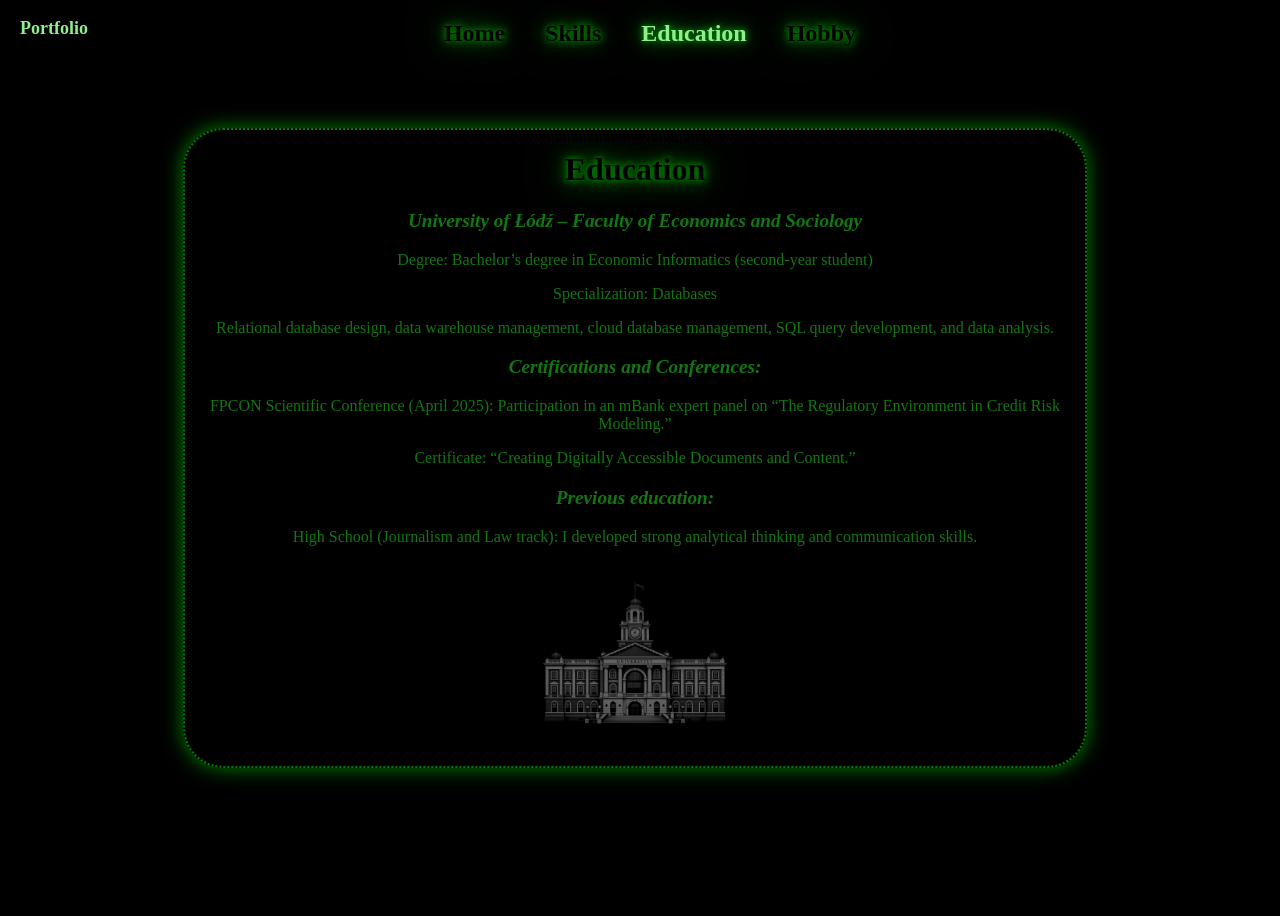
<file: education.html>
<!DOCTYPE html>
<html lang="en">
<head>
    <meta charset="UTF-8">
    <meta name="viewport" content="width=device-width, initial-scale=1.0">
    <link rel="stylesheet" href="style.css">
    <title>skills</title>

    <p class="logo">Portfolio</p>



</head>
<body class="education">
<nav class="navi">
    <a href="index.html">Home</a>
    <a href="skills.html">Skills</a>
    <a href="#" class="active">Education</a>
    <!-- <a href="contact.html">Contact</a> -->
    <a href="hobby.html">Hobby</a>
</nav>


    <!-- <img class="un" src="uni.png" alt=""> -->
   <div class="eduu">
    <h1>Education</h1>
    
    <div class="edu-item">
        <p class="uni">University of Łódź – Faculty of Economics and Sociology</p>
        <p>Degree: Bachelor’s degree in Economic Informatics (second-year student)</p>
        <p>Specialization: Databases</p>
        <p>Relational database design, data warehouse management, cloud database management, SQL query development, and data analysis.</p>
    </div>

    <div class="edu-item">
        <p class="uni">Certifications and Conferences:</p>
        <p>FPCON Scientific Conference (April 2025): Participation in an mBank expert panel on “The Regulatory Environment in Credit Risk Modeling.”</p>
        <p>Certificate: “Creating Digitally Accessible Documents and Content.”</p>
    </div>

    <div class="edu-item">
        <p class="uni">Previous education:</p>
        <p>High School (Journalism and Law track): I developed strong analytical thinking and communication skills.</p>
    </div>

    <img class="unit" src="uni.png" alt="University Logo">
</div>


</body>
</html>
</file>
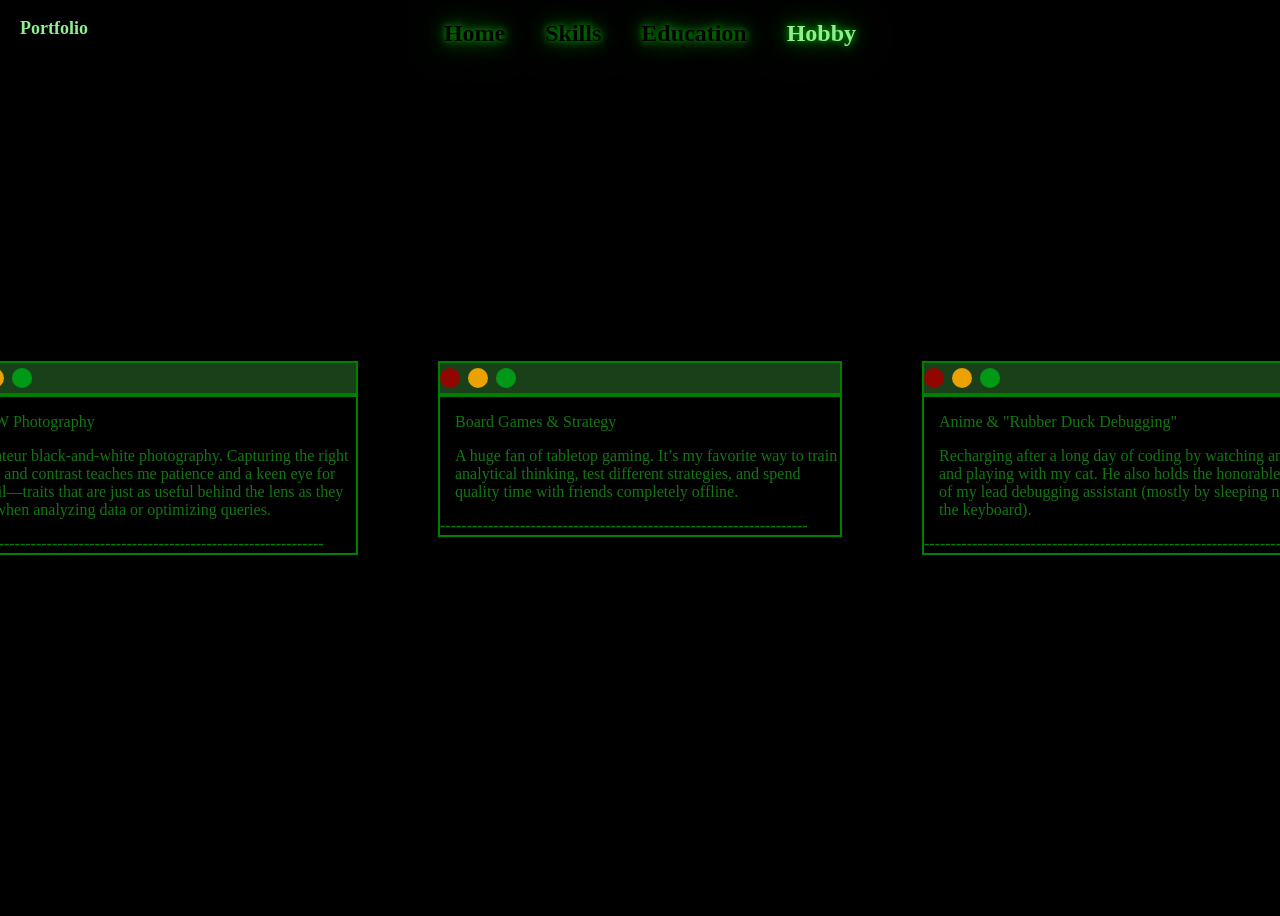
<file: hobby.html>
<!DOCTYPE html>
<html lang="en">
<head>
    <meta charset="UTF-8">
    <meta name="viewport" content="width=device-width, initial-scale=1.0">
    <link rel="stylesheet" href="style.css">
    <title>Document</title>

    <p class="logo">Portfolio</p>

<nav class="navi">
    <a href="index.html">Home</a>
    <a href="skills.html">Skills</a>
    <a href="education.html">Education</a>
    <!-- <a href="contact.html">Contact</a> -->
    <a href="hobby.html" class="active">Hobby</a>
</nav>
</head>
<body>
    <div class="allof" >
        <div class="termall">
            <div class="head">
                <span class="btn close"></span>
                <span class="btn minimize"></span>
                <span class="btn maximize"></span>
            </div>
            <div class="terminal">
                <p>B&W Photography</p>
                <p>Amateur black-and-white photography. Capturing the right light and contrast teaches me patience and a 
                    keen eye for detail—traits that are just as useful behind the lens as they are when analyzing data or optimizing queries.</p>
                <span class="typing-animation">---------------------------------------------------------------------</span>
            </div>
        </div>
        <div class="termall">
            <div class="head">
                <span class="btn close"></span>
                <span class="btn minimize"></span>
                <span class="btn maximize"></span>
            </div>
            <div class="terminal">
                <p>Board Games & Strategy</p>
                <p>A huge fan of tabletop gaming. It’s my favorite way to train analytical thinking, test different strategies, 
                    and spend quality time with friends completely offline.</p>
                <span class="typing-animation">---------------------------------------------------------------------</span>
            </div>
        </div>
        <div class="termall">
            <div class="head">
                <span class="btn close"></span>
                <span class="btn minimize"></span>
                <span class="btn maximize"></span>
            </div>
            <div class="terminal">
                <p>Anime & "Rubber Duck Debugging"</p>
                <p>Recharging after a long day of coding by watching anime and playing with my cat. He also holds the honorable title of my lead 
                    debugging assistant (mostly by sleeping next to the keyboard).</p>
                <span class="typing-animation">---------------------------------------------------------------------</span>
            </div>
        </div>






    </div>
</body>
</html>
</file>
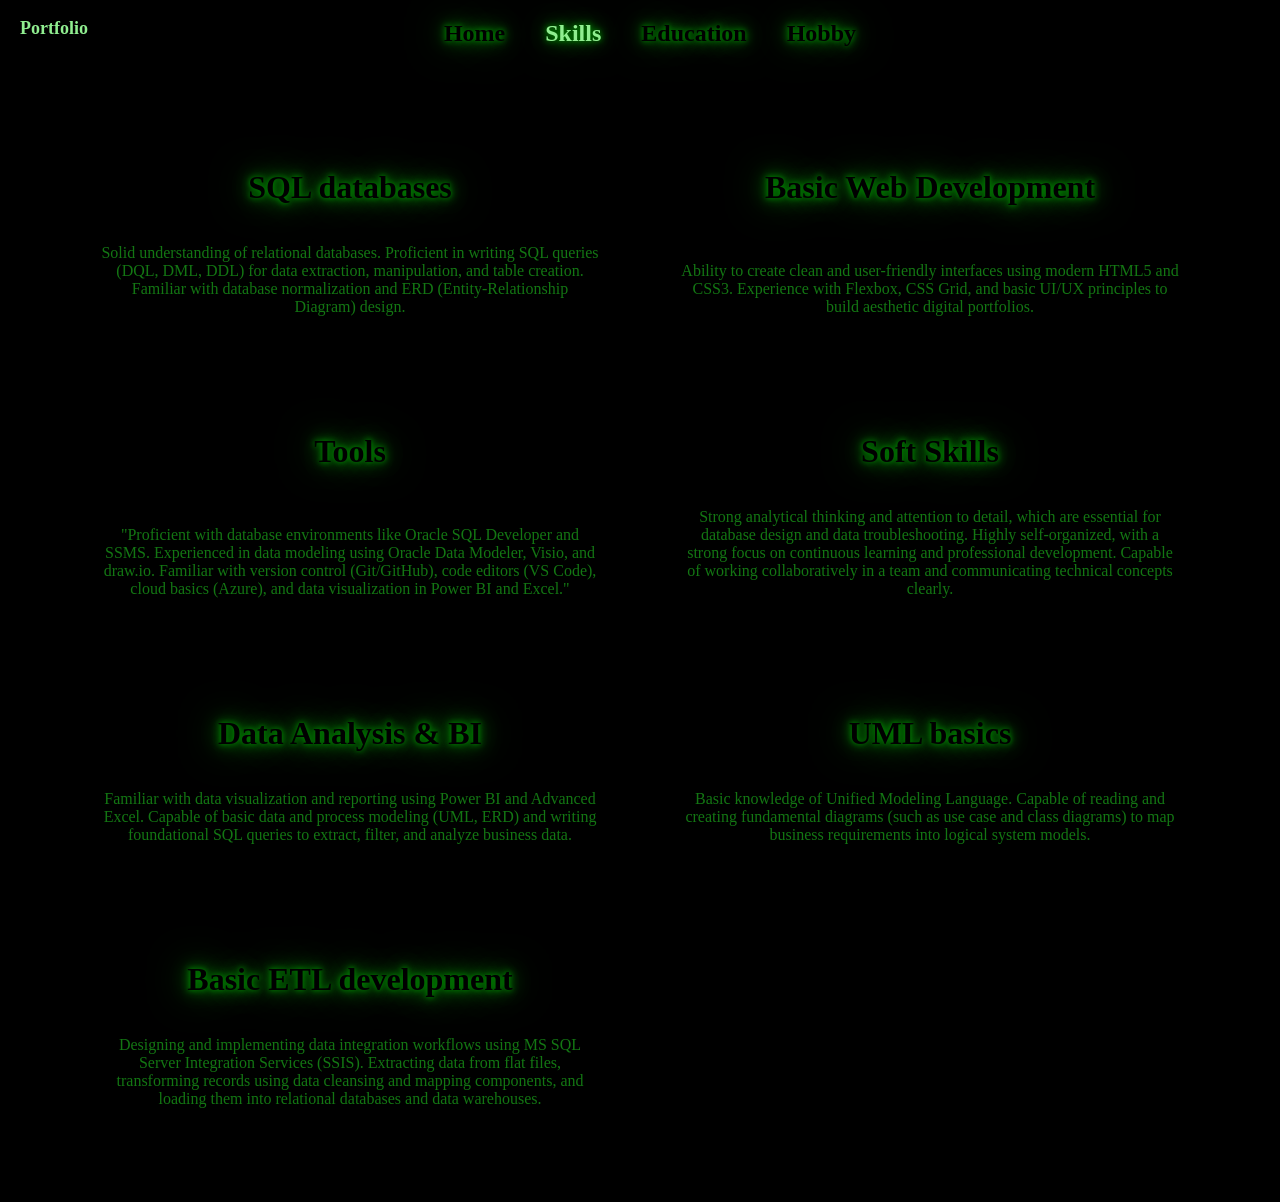
<file: skills.html>
<!DOCTYPE html>
<html lang="en">
<head>
    <meta charset="UTF-8">
    <meta name="viewport" content="width=device-width, initial-scale=1.0">
    <link rel="stylesheet" href="style.css">
    <title>skills</title>

    <p class="logo">Portfolio</p>



</head>

<body>
<nav class="navi">
    <a href="index.html">Home</a>
    <a href="#" class="active">Skills</a>
    <a href="education.html">Education</a>
    <!-- <a href="contact.html">Contact</a> -->
    <a href="hobby.html">Hobby</a>
</nav>


    <div class="skill">
        <div class="inside">
            <h1>SQL databases</h1>
            <p>
                Solid understanding of relational databases. 
                Proficient in writing SQL queries (DQL, DML, DDL) for data extraction, manipulation, and table creation. 
                Familiar with database normalization and ERD (Entity-Relationship Diagram) design.
            </p>
        </div>
        <div class="inside">
            <h1>Basic Web Development</h1>
            <p>
                Ability to create clean and user-friendly interfaces using modern HTML5 and CSS3. 
                Experience with Flexbox, CSS Grid, and basic UI/UX principles to build aesthetic digital portfolios.
            </p>
        </div>
        <div class="inside">
            <h1>Tools</h1>
            <p>
                "Proficient with database environments like Oracle SQL Developer and SSMS. 
                Experienced in data modeling using Oracle Data Modeler, Visio, and draw.io. 
                Familiar with version control (Git/GitHub), code editors (VS Code), cloud basics (Azure), 
                and data visualization in Power BI and Excel."    
            </p>
        </div>
        <div class="inside">
            <h1>Soft Skills</h1>
            <p>
                Strong analytical thinking and attention to detail, which are essential for database design and data troubleshooting. 
                Highly self-organized, with a strong focus on continuous learning and professional development.
                <!-- Highly motivated for continuous learning.  -->
                Capable of working collaboratively in a team and communicating technical concepts clearly.
            </p>
        </div>
        <!-- <div class="inside">
            <h1>t-sql basics</h1>
            <p>
                Fundamental knowledge of Transact-SQL used in Microsoft SQL Server environments. 
                Understanding of basic procedural elements, basic queries, and the main differences from standard SQL.
            </p>
        </div> -->
        <!-- <div class="inside">
            <h1>Oracle basics</h1>
            <p>
                Understanding of Oracle Database environment. 
                Introductory knowledge of PL/SQL, including writing basic procedures, functions, and triggers. 
            </p>
        </div> -->
        <div class="inside">
            <h1>Data Analysis & BI</h1>
            <p>
                Familiar with data visualization and reporting using Power BI and Advanced Excel. Capable of basic data and process modeling (UML, ERD) and writing foundational SQL queries to extract, filter, and analyze business data.
            </p>
        </div>
        <div class="inside">
            <h1>UML basics</h1>
            <p>
                Basic knowledge of Unified Modeling Language. 
                Capable of reading and creating fundamental diagrams (such as use case and class diagrams) 
                to map business requirements into logical system models.
            </p>
        </div>
        <div class="inside">
            <h1>Basic ETL development</h1>
            <p>
                Designing and implementing data integration workflows using MS SQL Server Integration Services (SSIS). 
                Extracting data from flat files, transforming records using data cleansing and mapping components, 
                and loading them into relational databases and data warehouses.
            </p>
        </div>

    </div>
</body>
</html>
</file>
<file: style.css>
body{
    background-color: black;
    /* color: rgb(26, 64, 26); */
    color: rgb(19, 118, 19);
    display: flex;
    justify-content: center;
    align-items: flex-start;
    min-height: 100vh;
    overflow-x: hidden;
}
h1{
    color: black;
    text-shadow:
     0 0 5px green,
    0 0 10px green,
    0 0 20px green,
    0 0 40px green;
}
/* #region index */
.all{
    display: grid;
    /* grid-template-columns: repeat(2, 1fr); */
    grid-template-columns: 1fr 1.5fr;
    gap: 20px;
    justify-content: center;
    margin-left: 100px;
    margin-top: 120px;

    /* position: relative; */
}
.zdj{
    display: flex;
    align-items: center;
    justify-content: center;
}

.welcome{
    display: flex;
    flex-direction: column;
    align-items: center;
    justify-content: center;
    gap: 18px;
}
.logo{
        top: 0;
        left: 0;
        color: lightgreen;
        margin-left: 20px;
        position: fixed;
        font-size: large;
        font-weight: bold;
}
.navi{
    top: 0;
    /* left: 0; */
    margin-left: 20px;
    position: fixed;
    font-size: large;
    font-weight: bold;
    text-shadow:
     0 0 5px green,
    0 0 10px green,
    0 0 20px green,
    0 0 40px green;
    padding: 20px;
    display: flex;
    gap: 40px;
}
.navi a{
    color: black;
    text-decoration: none;
    font-size: x-large;
    transition: 0.3s;
}
a:hover{
    color: white;
    /* text-decoration: underline; */
    transform: scale(1.2);
}
nav a.active{
    color: lightgreen;
}

.port{
    width: 800px;
    height: auto;
    border-radius: 20px;
}
.button {
    color: rgb(26, 64, 26);
    text-decoration: none;
    font-size: x-large;
    transition: 0.3s;
    border: 2px solid green;
    border: 50px;
}

.linki{
    display: flex;
    gap: 40px;
}
/* #endregion */

/* #region skills */

.skill{
    display: grid;
    grid-template-columns: repeat(2, 1fr);
    gap: 40px;
    margin-top: 120px;
    margin-bottom: 50px;
    justify-items: center;
}

.inside{
    border-radius: 30px;
    text-align: center;
    width: 100%;          /* zamiast 500px */
    max-width: 500px;     /* ograniczenie */
    padding: 20px;
    transition: 0.3s;
}

.inside {
    display: flex;
    flex-direction: column;
    justify-content: space-between;
}

.inside:hover{
    border: 2px solid rgb(26, 64, 26);
    box-shadow: 0 0 20px green;
    transform: scale(1);
    color: white;
}


/* #endregion */

/* #region education  */
.eduu{
    width: 900px;
    height: auto;
    margin-right: 10px;
    margin-top: 120px;
    margin-bottom: 50px;
    border: 2px dotted green;
    border-radius: 40px;
    transition: 0.3s;
    text-align: center;
    box-shadow: 0 0 20px green;
    
}
.eduu h1{
    text-align: center;
}

.eduu:hover{
    /* transform: scale(1.1); */
    box-shadow: 0 0 60px grey;
    color: white;
    /* box-shadow: 0 0 20px green; */
}

.unit{
    width: 200px;
    height: auto;
    filter: brightness(40%);

}
.uni{
    font-weight: bolder;
    font-style: italic;
    font-size: larger;
}




/* #endregion */


/* #region hobby */

.allof{
    display: grid;
    grid-template-columns: repeat(3, 1fr);
    gap: 80px;
    /* max-width: 100%; */
    margin: auto;
}

.termall{
    /* display: flex; */
    flex-direction: row;
    transition: 0.3s;
    height: fit-content;
}

.head{
    display: flex;
    gap: 8px;
    background-color: rgb(26, 64, 26);
    border: 2px solid green;
    width: 400px;
    height: 30px;
    align-items: center;
}
.btn {
    width: 20px;
    height: 20px;
    border-radius: 50%;
}
.close { background-color: #910700; }
.minimize { background-color: #eba100; }
.maximize { background-color: #009917; }

.close:hover{ background-color: red; box-shadow: 0 0 20px #910700;}
.minimize:hover{background-color: yellow; box-shadow: 0 0 20px #eba100;}
.maximize:hover{background-color: greenyellow; box-shadow: 0 0 20px #009917;}

.terminal{
    width: 400px;
    border: 2px solid green;
    
}
.terminal p{
    margin-left: 15px;
}

.termall:hover{
    box-shadow: 0 0 40px green;
    color: lightgrey;
    /* transform: scale(1.2); */
}
.inside h1:hover{
    color: white;
}

.typing-animation {
    color: green;
    font-weight: bold;
    animation: blink 1s step-end infinite;
}

@keyframes blink {
    0%, 100% { opacity: 1; }
    50% { opacity: 0; }
}

/* #endregion */



/* --- RESPONSYWNOŚĆ--- */

@media (max-width: 1024px) {
    .all {
        grid-template-columns: 1fr;
        margin-left: 0;
        margin-top: 80px;
        padding: 20px;
        display: flex;
        flex-direction: column-reverse; 
        align-items: center;
    }

    .port {
        width: 80%; 
        max-width: 400px;
    }
}

@media (max-width: 768px) {
    body {
        display: block; 
    }

    .logo {
        display: none !important;
    }

    .navi {
        position: static; 
        width: 100%;
        justify-content: center;
        gap: 15px;
        padding: 10px 0;
        background: rgba(0, 0, 0, 0.9);
    }

    .navi a {
        font-size: 1.1rem;
    }

    .all {
        margin-top: 20px; 
    }

    .welcome {
        text-align: center;
        padding: 10px;
    }

    .welcome h1 {
        font-size: 1.8rem;
    }

    .linki {
        flex-direction: column;
        width: 100%;
        align-items: center;
    }

    .button {
        width: 90%;
        text-align: center;
        font-size: 1.2rem;
        padding: 10px;
    }

    .port {
        width: 70%; 
        margin-bottom: 20px;
    }

   
    .skill, .allof {
        margin-top: 20px;
        grid-template-columns: 1fr;
    }
    
    .head, .terminal {
        width: 95vw; 
    }



.eduu {
        width: 90% !important;
        height: auto;
        padding: 20px;
        margin: 20px auto;
        display: flex;
        flex-direction: column;
        gap: 15px;
    }

    .eduu p {
        font-size: 0.9rem; 
        line-height: 1.5;
        margin: 5px 0;
    }

    .uni {
        font-size: 1.1rem !important;
        margin-top: 15px !important;
        display: block;
    }

    .unit {
        width: 120px; 
        margin: 20px auto 0;
        filter: brightness(60%);
    }
}
</file>
